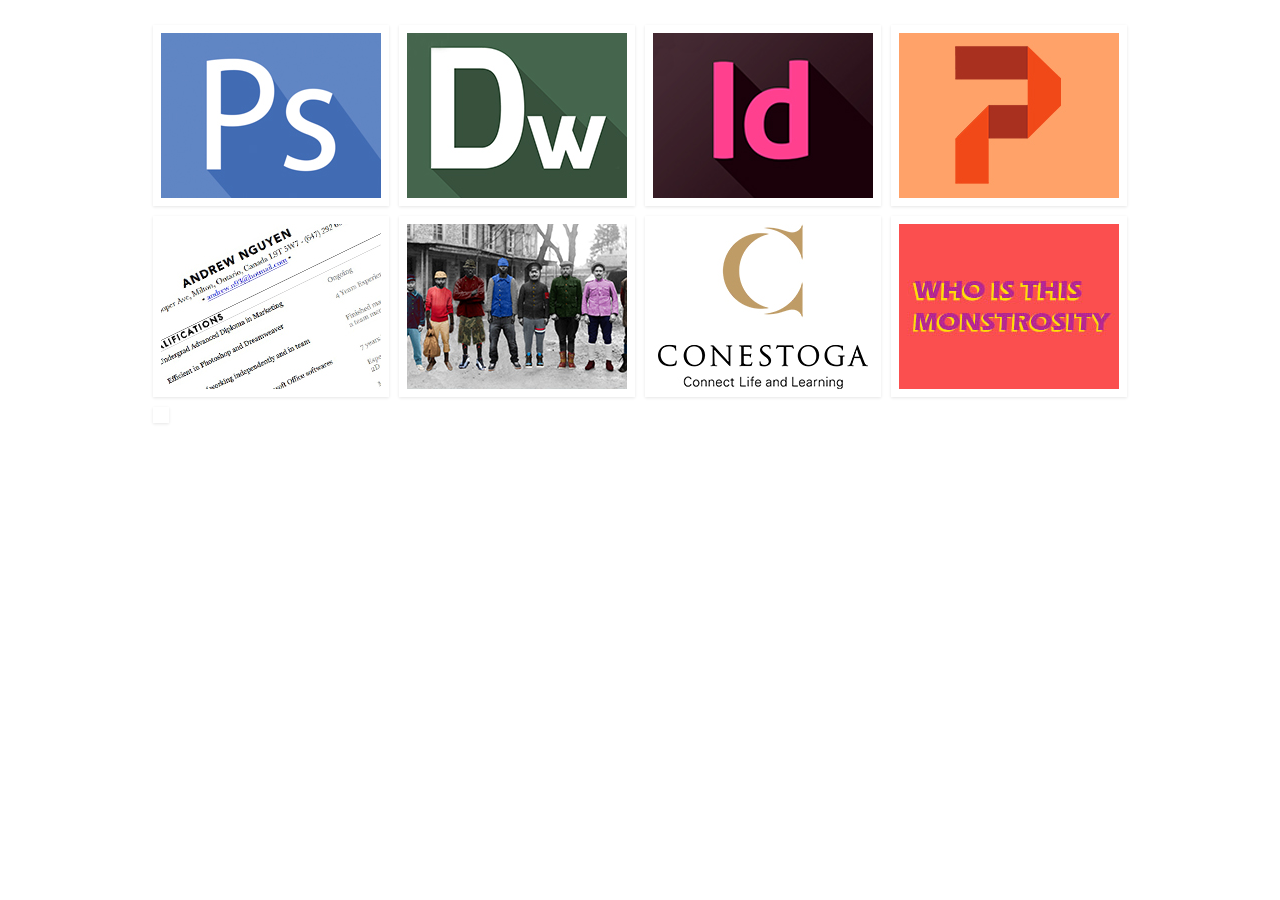
<file: idea/index.html>
<!DOCTYPE html>
<html lang="en">
    <head>
		<meta charset="UTF-8" />
        <meta http-equiv="X-UA-Compatible" content="IE=edge,chrome=1"> 
        <title>Hoverboard front page</title>
        <meta name="viewport" content="width=device-width, initial-scale=1.0"> 
        <meta name="description" content="Hoverboard for front page" />
        <meta name="keywords" content="skills, hover, portfolio" />
        <meta name="author" content="Codrops" />
        <link rel="shortcut icon" href="../favicon.ico"> 
		<link href='http://fonts.googleapis.com/css?family=Alegreya+SC:700,400italic' rel='stylesheet' type='text/css' />
        <link rel="stylesheet" type="text/css" href="css/demo.css" />
        <link rel="stylesheet" type="text/css" href="css/style.css" />
        <style type="text/css">
       
        </style>
        <script src="js/modernizr.custom.97074.js"></script>
        <noscript><link rel="stylesheet" type="text/css" href="css/noJS.css"/></noscript>
    </head>
    <body>
        <div class="container">
			<!-- Codrops top bar --><!--/ Codrops top bar -->
            <section>
				<ul id="da-thumbs" class="da-thumbs">
					<li>
						<a href="../photoshop.html" target="_parent">
							<img src="images/1.jpg" />
							<div><span>Photoshop</span></div>
						</a>
					</li>
					<li>
						<a href="../dreamweaver.html" target="_parent">
							<img src="images/2.jpg" />
							<div><span>Dreamweaver</span></div>
						</a>
					</li>
					<li>
						<a href="../indesign.html" target="_parent">
							<img src="images/3.jpg" />
							<div><span>InDesign</span></div>
						</a>
					</li>
					<li>
						<a href="../presentation.html" target="_parent">
							<img src="images/4.jpg" />
							<div><span>Powerpoint</span></div>
						</a>
					</li>
					<li>	
						<a href="../resume.html" target="_parent">
							<img src="images/5.jpg" />
							<div><span>Resume</span></div>
						</a>
					</li>
					<li>
						<a href="../presentation.html" target="_parent">
							<img src="images/6.jpg" />
							<div><span>Previous Projects</span></div>
						</a>
					</li>
					<li>
						<a href="../education.html" target="_parent">
							<img src="images/7.jpg" />
							<div><span>Education</span></div>
						</a>
					</li>
					<li>
						<a href="../about.html" target="_parent">
							<img src="images/8.jpg" />
							<div><span>Bio</span></div>
						</a>
					</li>
					<li>
						
					</li>
				</ul>
			</section>
        </div>
		<script type="text/javascript" src="http://ajax.googleapis.com/ajax/libs/jquery/1.8.3/jquery.min.js"></script>
		<script type="text/javascript" src="js/jquery.hoverdir.js"></script>	
		<script type="text/javascript">
			$(function() {
			
				$(' #da-thumbs > li ').each( function() { $(this).hoverdir(); } );

			});
		</script>
    </body>
</html>
</file>
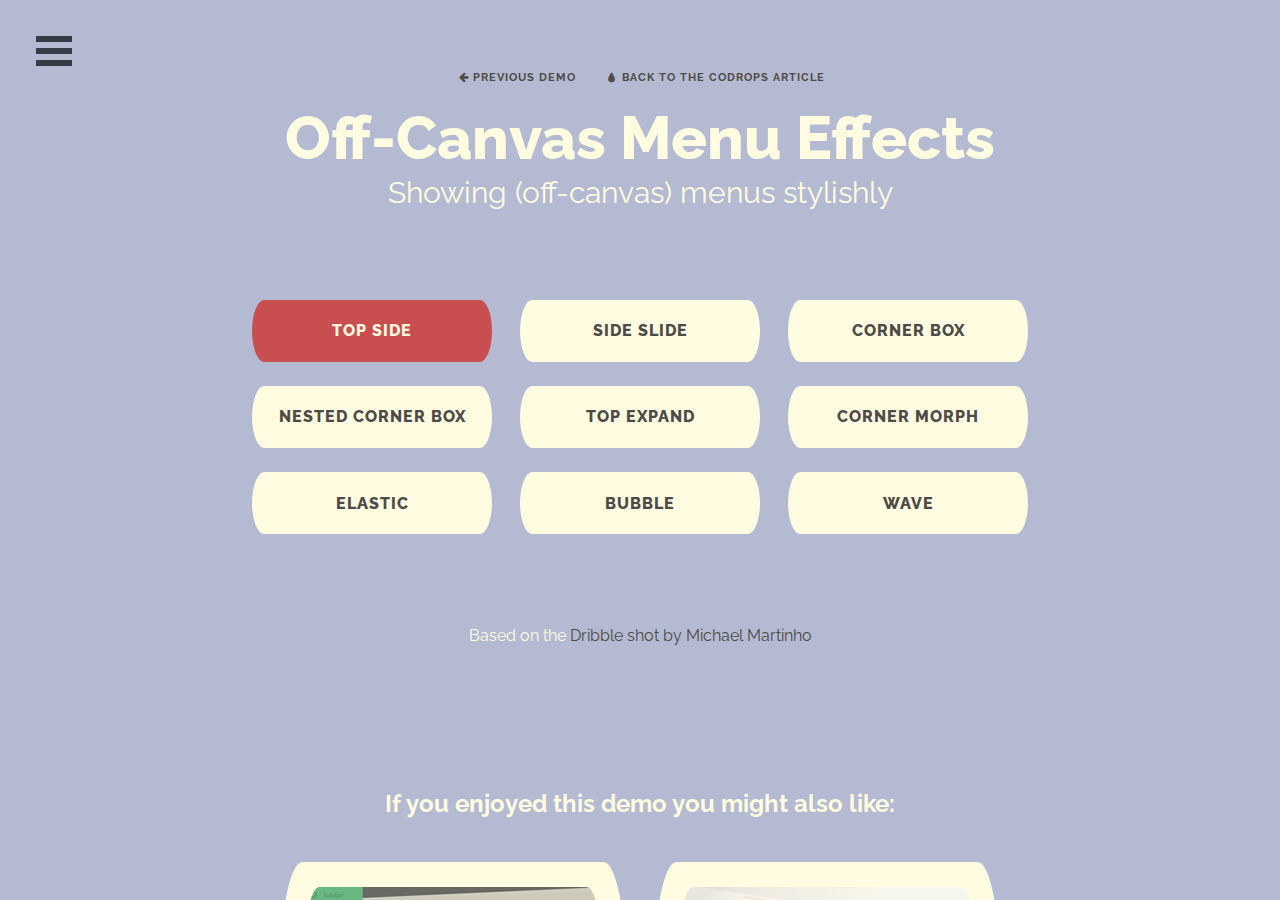
<file: idea3/OffCanvasMenuEffects/OffCanvasMenuEffects/index.html>
<!DOCTYPE html>
<html lang="en" class="no-js">
	<head>
		<meta charset="UTF-8" />
		<meta http-equiv="X-UA-Compatible" content="IE=edge"> 
		<meta name="viewport" content="width=device-width, initial-scale=1"> 
		<title>Off-Canvas Menu Effects - Top Side</title>
		<meta name="description" content="Modern effects and styles for off-canvas navigation with CSS transitions and SVG animations using Snap.svg" />
		<meta name="keywords" content="sidebar, off-canvas, menu, navigation, effect, inspiration, css transition, SVG, morphing, animation" />
		<meta name="author" content="Codrops" />
		<link rel="shortcut icon" href="../favicon.ico">
		<link rel="stylesheet" type="text/css" href="css/normalize.css" />
		<link rel="stylesheet" type="text/css" href="css/demo.css" />
		<link rel="stylesheet" type="text/css" href="fonts/font-awesome-4.2.0/css/font-awesome.min.css" />
		<link rel="stylesheet" type="text/css" href="css/menu_topside.css" />
		<!--[if IE]>
  		<script src="http://html5shiv.googlecode.com/svn/trunk/html5.js"></script>
		<![endif]-->
	</head>
	<body>
		<div class="container">
			<div class="menu-wrap">
				<nav class="menu-top">
					<div class="profile"><img src="img/user1.png" alt="Matthew Greenberg"/><span>Matthew Greenberg</span></div>
					<div class="icon-list">
						<a href="#"><i class="fa fa-fw fa-star-o"></i></a>
						<a href="#"><i class="fa fa-fw fa-bell-o"></i></a>
						<a href="#"><i class="fa fa-fw fa-envelope-o"></i></a>
						<a href="#"><i class="fa fa-fw fa-comment-o"></i></a>
					</div>
				</nav>
				<nav class="menu-side">
					<a href="#">Recent Stories</a>
					<a href="#">Reading List</a>
					<a href="#">My Stories</a>
					<a href="#">Categories</a>
				</nav>
			</div>
			<button class="menu-button" id="open-button">Open Menu</button>
			<div class="content-wrap">
				<div class="content">
					<header class="codrops-header">
						<div class="codrops-links">
							<a class="codrops-icon codrops-icon-prev" href="http://tympanus.net/Development/TabStylesInspiration/"><span>Previous Demo</span></a>
							<a class="codrops-icon codrops-icon-drop" href="http://tympanus.net/codrops/?p=20100"><span>Back to the Codrops Article</span></a>
						</div>
						<h1>Off-Canvas Menu Effects <span>Showing (off-canvas) menus stylishly</span></h1>
						<nav class="codrops-demos">
							<a class="current-demo" href="index.html">Top Side</a>
							<a href="sideslide.html">Side Slide</a>
							<a href="cornerbox.html">Corner Box</a>
							<a href="cornerbox_nested.html">Nested Corner Box</a>
							<a href="topexpand.html">Top Expand</a>
							<a href="cornermorph.html">Corner Morph</a>
							<a href="elastic.html">Elastic</a>
							<a href="bubble.html">Bubble</a>
							<a href="wave.html">Wave</a>
						</nav>
						<p>Based on the <a href="https://dribbble.com/shots/1663008-Old-Designspiration-Menu-Concept">Dribble shot by Michael Martinho</a></p>
					</header>
					<!-- Related demos -->
					<section class="related">
						<p>If you enjoyed this demo you might also like:</p>
						<a href="http://tympanus.net/Development/SidebarTransitions/">
							<img src="img/related/sidebartransitions.png" />
							<h3>Transitions for Off-Canvas Navigations</h3>
						</a>
						<a href="http://tympanus.net/Development/PerspectivePageViewNavigation/">
							<img src="img/related/PerspectiveNavigation.png" />
							<h3>Perspective Page View Navigation</h3>
						</a>
					</section>
				</div>
			</div><!-- /content-wrap -->
		</div><!-- /container -->
		<script src="js/classie.js"></script>
		<script src="js/main.js"></script>
	</body>
</html>
</file>
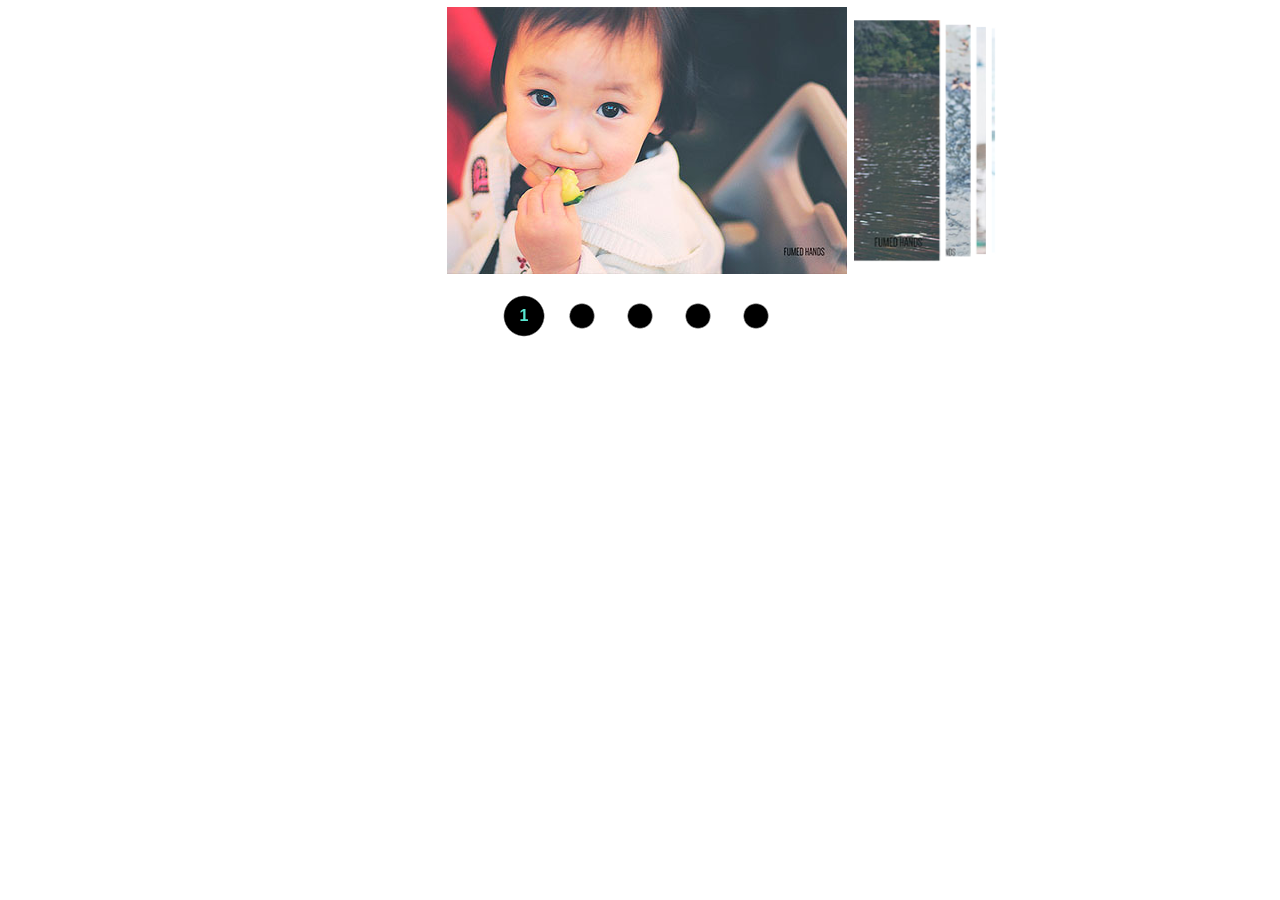
<file: CreativeGooeyEffects/pagination.html>
<!DOCTYPE html>
<html lang="en" class="no-js">
	<head>
		<meta charset="UTF-8" />
		<meta http-equiv="X-UA-Compatible" content="IE=edge">
		<meta name="viewport" content="width=device-width, initial-scale=1, user-scalable=no">
		<title>Creative Gooey Effects: Menu</title>
		<meta name="description" content="Practical examples of how to apply the Gooey effect by Lucas Bebber" />
		<meta name="keywords" content="gooey, effect, inspiration, web design, example, css, svg, filter" />
		<meta name="author" content="Lucas Bebber for Codrops" />
		<link rel="shortcut icon" href="../favicon.ico">
		<link rel="stylesheet" type="text/css" href="css/normalize.css" />
		<link rel="stylesheet" type="text/css" href="fonts/font-awesome-4.3.0/css/font-awesome.min.css" />
		<link rel="stylesheet" type="text/css" href="fonts/vicons/vicons-font.css" />
		<link rel="stylesheet" type="text/css" href="css/base.css" />
		<link rel="stylesheet" type="text/css" href="css/pagination.css" />
		<!--[if IE]>
  		<script src="http://html5shiv.googlecode.com/svn/trunk/html5.js"></script>
		<![endif]-->
	</head>
			<div class="content">
				<div class="pagination">
					<div class="pagination-content">
						<div class="pagination-item">
							<img src="img/1.jpg" alt="image01" />
						</div>
						<div class="pagination-item">
							<img src="img/2.jpg" alt="image02" />
						</div>
						<div class="pagination-item">
							<img src="img/3.jpg" alt="image03" />
						</div>
						<div class="pagination-item">
							<img src="img/4.jpg" alt="image04" />
						</div>
						<div class="pagination-item">
							<img src="img/5.jpg" alt="image05" />
						</div>
					</div>
					<div class="pagination-navigation">
						<div class="pagination-current"></div>
						<div class="pagination-dots">
							<button class="pagination-dot">
								<span class="pagination-number">1</span>
							</button>
							<button class="pagination-dot">
								<span class="pagination-number">2</span>
							</button>
							<button class="pagination-dot">
								<span class="pagination-number">3</span>
							</button>
							<button class="pagination-dot">
								<span class="pagination-number">4</span>
							</button>
							<button class="pagination-dot">
								<span class="pagination-number">5</span>
							</button>
						</div>
					</div>
				</div>
			</div>

			<svg xmlns="http://www.w3.org/2000/svg" version="1.1" width="800">
			  <defs>
			    <filter id="goo">
			      <feGaussianBlur in="SourceGraphic" stdDeviation="10" result="blur" />
			      <feColorMatrix in="blur" mode="matrix" values="1 0 0 0 0  0 1 0 0 0  0 0 1 0 0  0 0 0 19 -9" result="goo" />
			      <feComposite in="SourceGraphic" in2="goo" operator="atop"/>
			    </filter>
			  </defs>
			</svg>
		</div><!-- /container -->
		<script src="js/jquery.min.js"></script>
		<script src="js/TweenMax.min.js"></script>
		<script src="js/pagination.js"></script>
	</body>
</html>
</file>
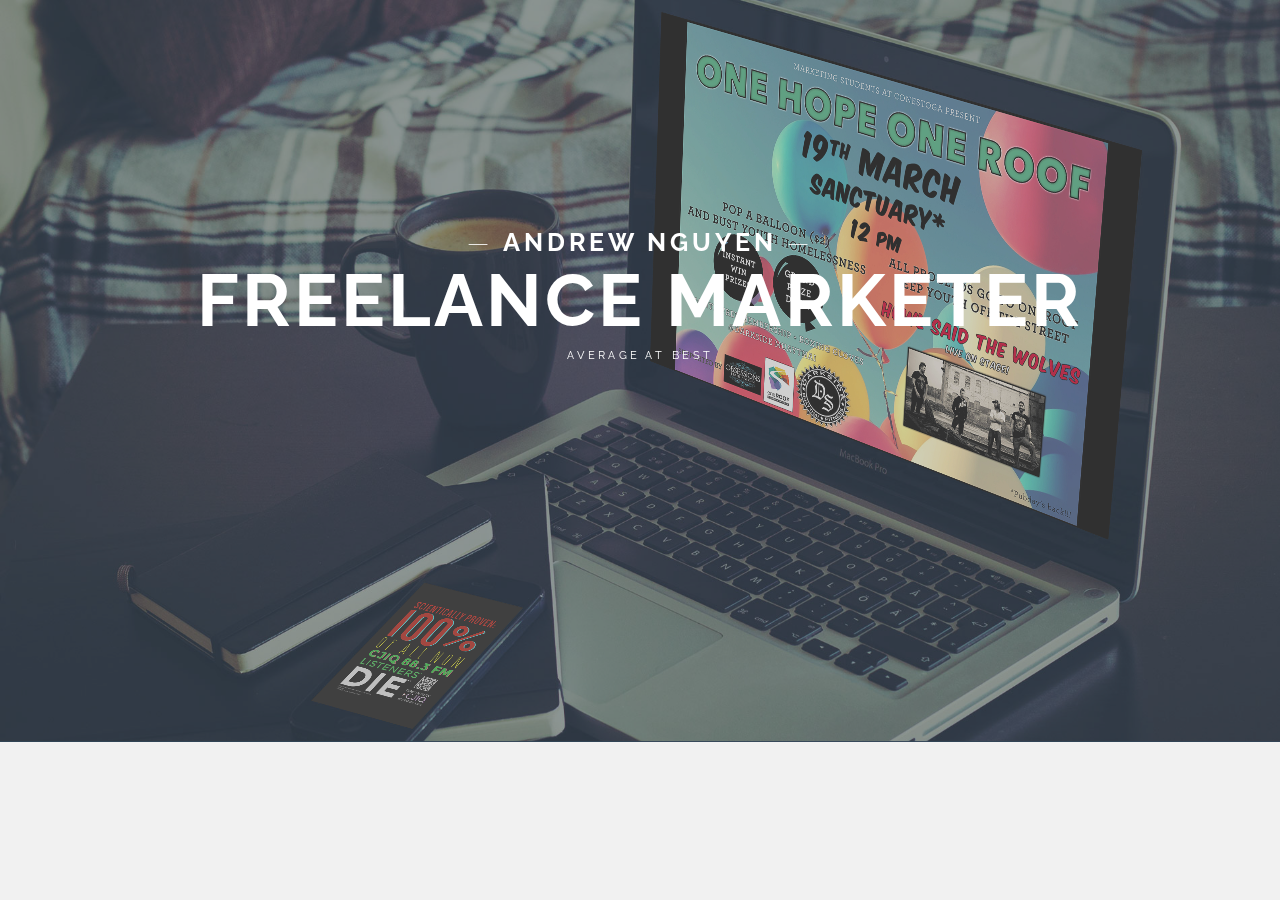
<file: MockupSlideshow/index4.html>
<!DOCTYPE html>
<html lang="en" class="no-js">
	<head>
		<meta charset="UTF-8" />
		<meta http-equiv="X-UA-Compatible" content="IE=edge">
		<meta name="viewport" content="width=device-width, initial-scale=1">
		<title>Perspective Mockup Slideshow | Demo 4</title>
		<meta name="description" content="A perspective slideshow based on Franklin Ta's CSS matrix3d transforms" />
		<meta name="keywords" content="perspective, mockup, slideshow, transform, 3d, matrix, css" />
		<meta name="author" content="Codrops" />
		<link rel="shortcut icon" href="../favicon.ico">
		<link rel="stylesheet" type="text/css" href="css/normalize.css" />
		<link rel="stylesheet" type="text/css" href="fonts/font-awesome-4.2.0/css/font-awesome.min.css" />
		<link rel="stylesheet" type="text/css" href="css/demo.css" />
		<link rel="stylesheet" type="text/css" href="css/animate.css" />
		<link rel="stylesheet" type="text/css" href="css/mockup4.css" />
		<script src="js/modernizr.custom.js"></script>
	</head>
	<body class="demo-4">
		<div class="container">
			<!-- Top Navigation -->
			<div id="wrap" class="wrap">
				<div class="mockup">
					<img class="mockup__img" src="img/mockup4.jpg" />
					<div class="mobile">
						<ul id="slideshow-1" class="slideshow">
							<li class="slideshow__item"><img src="img/small/1.png"/></li>
							<li class="slideshow__item"><img src="img/small/2.png"/></li>
							<li class="slideshow__item"><img src="img/small/3.png"/></li>
							<li class="slideshow__item"><img src="img/small/4.png"/></li>
						</ul>
					</div>
					<div class="screen">
						<ul id="slideshow-2" class="slideshow">
							<li class="slideshow__item current"><img src="img/large/1.png"/></li>
							<li class="slideshow__item"><img src="img/large/2.png"/></li>
							<li class="slideshow__item"><img src="img/large/3.png"/></li>
							<li class="slideshow__item"><img src="img/large/4.png"/></li>
						</ul>
					</div>
					<header class="codrops-header">
						<h1><span>Andrew Nguyen</span> Freelance Marketer <i>Average at best</i></h1>
					</header>
				</div>
			</div>
			<section class="related"></section>
		</div><!-- /container -->
		<script src="js/classie.js"></script>
		<script src="js/main.js"></script>
		<script>
			(function() {
				new Slideshow( document.getElementById( 'slideshow-1' ) );
				setTimeout( function() {
					new Slideshow( document.getElementById( 'slideshow-2' ) );
				}, 1750 );

				/* Mockup responsiveness */
				var body = docElem = window.document.documentElement,
					wrap = document.getElementById( 'wrap' ),
					mockup = wrap.querySelector( '.mockup' ),
					mockupWidth = mockup.offsetWidth;

				scaleMockup();

				function scaleMockup() {
					var wrapWidth = wrap.offsetWidth,
						val = wrapWidth / mockupWidth;

					mockup.style.transform = 'scale3d(' + val + ', ' + val + ', 1)';
				}
				
				window.addEventListener( 'resize', resizeHandler );

				function resizeHandler() {
					function delayed() {
						resize();
						resizeTimeout = null;
					}
					if ( typeof resizeTimeout != 'undefined' ) {
						clearTimeout( resizeTimeout );
					}
					resizeTimeout = setTimeout( delayed, 50 );
				}

				function resize() {
					scaleMockup();
				}
			})();
		</script>
	</body>
</html>
</file>
<file: idea/css/demo.css>
*,
*:after,
*:before {
	-webkit-box-sizing: border-box;
	-moz-box-sizing: border-box;
	box-sizing: border-box;
	padding: 0;
	margin: 0;
}

/* Clearfix hack by Nicolas Gallagher: http://nicolasgallagher.com/micro-clearfix-hack/ */
.clearfix:before,
.clearfix:after {
    content: " "; /* 1 */
    display: table; /* 2 */
}

.clearfix:after {
    clear: both;
}

.clearfix {
    *zoom: 1;
}

/* General Demo Style */
body{
	font-family: Cambria, Palatino, "Palatino Linotype", "Palatino LT STD", Georgia, serif;
	/* [disabled]background: #fff url(../images/bg.png) repeat top left; */
	font-weight: 400;
	font-size: 15px;
	color: #333;
}
a{
	color: #555;
	text-decoration: none;
}
.container{
	width: 100%;
	position: relative;
	min-height: 750px;
}
.clr{
	clear: both;
	padding: 0;
	height: 0;
	margin: 0;
}
.container > header{
	margin: 10px;
	padding: 20px 10px 10px 10px;
	position: relative;
	display: block;
	text-shadow: 1px 1px 1px rgba(0,0,0,0.2);
    text-align: center;
}
.container > header > span{
	font-family: 'Alegreya SC', Georgia, serif;
	font-size: 20px;
	line-height: 20px;
	display: block;
	font-weight: 400;
	font-style: italic;
	color: #719dab;
	text-shadow: 1px 1px 1px rgba(0,0,0,0.1);
}
.container > header h1{
	font-size: 40px;
	line-height: 40px;
	margin: 0;
	position: relative;
	font-weight: 300;
	color: #498ea5;
	padding: 5px 0px;
	text-shadow: 1px 1px 1px rgba(255,255,255,0.7);
}
.container > header h1 span{
	font-weight: 700;
}
.container > header h2{
	font-size: 14px;
	font-weight: 300;
	letter-spacing: 2px;
	text-transform: uppercase;
	margin: 0;
	padding: 15px 0 5px 0;
	color: #6190ca;
	text-shadow: 1px 1px 1px rgba(255,255,255,0.7);
}
.container > header p{
	font-style: italic;
	color: #aaa;
	text-shadow: 1px 1px 1px rgba(255,255,255,0.7);
}
/* Header Style */
.codrops-top{
	line-height: 24px;
	font-size: 11px;
	background: #fff;
	background: rgba(255, 255, 255, 0.6);
	text-transform: uppercase;
	z-index: 9999;
	position: relative;
	font-family: Cambria, Georgia, serif;
	box-shadow: 1px 0px 2px rgba(0,0,0,0.2);
}
.codrops-top a{
	padding: 0px 10px;
	letter-spacing: 1px;
	color: #333;
	display: inline-block;
}
.codrops-top a:hover{
	background: rgba(255,255,255,0.9);
}
.codrops-top span.right{
	float: right;
}
.codrops-top span.right a{
	float: left;
	display: block;
}
/* Demo Buttons Style */
.codrops-demos{
    text-align:center;
	display: block;
	line-height: 30px;
	padding: 5px 0px;
}
.codrops-demos a{
    display: inline-block;
	margin: 0px 4px;
	padding: 0px 6px;
	color: #aaa;
	line-height: 20px;	
	font-size: 13px;
	text-shadow: 1px 1px 1px #fff;
	border: 1px solid #ddd;
	background: #ffffff; /* Old browsers */
	background: -moz-linear-gradient(top, #ffffff 0%, #f6f6f6 47%, #ededed 100%); /* FF3.6+ */
	background: -webkit-gradient(linear, left top, left bottom, color-stop(0%,#ffffff), color-stop(47%,#f6f6f6), color-stop(100%,#ededed)); /* Chrome,Safari4+ */
	background: -webkit-linear-gradient(top, #ffffff 0%,#f6f6f6 47%,#ededed 100%); /* Chrome10+,Safari5.1+ */
	background: -o-linear-gradient(top, #ffffff 0%,#f6f6f6 47%,#ededed 100%); /* Opera 11.10+ */
	background: -ms-linear-gradient(top, #ffffff 0%,#f6f6f6 47%,#ededed 100%); /* IE10+ */
	background: linear-gradient(top, #ffffff 0%,#f6f6f6 47%,#ededed 100%); /* W3C */
	filter: progid:DXImageTransform.Microsoft.gradient( startColorstr='#ffffff', endColorstr='#ededed',GradientType=0 ); /* IE6-9 */
	box-shadow: 0px 1px 1px rgba(255, 255, 255, 0.5);
}
.codrops-demos a:hover{
	color: #333;
	box-shadow: 0px 1px 1px rgba(255, 255, 255, 0.5);
}
.codrops-demos a:active{
	background: #fff;
}
.codrops-demos a.current-demo,
.codrops-demos a.current-demo:hover{
	background: #f6f6f6;
}
</file>
<file: idea/css/style.css>
}
 body {
	font-family: 'Raleway', Arial, sans-serif;
}
.da-thumbs {
	list-style: none;
	width: 984px;
	height: 600px;
	position: relative;
	margin: 20px auto;
	padding: 0;
}
.da-thumbs li {
	float: left;
	margin: 5px;
	background: #fff;
	padding: 8px;
	position: relative;
	box-shadow: 0 1px 3px rgba(0,0,0,0.1);
}
.da-thumbs li a,
.da-thumbs li a img {
	display: block;
	position: relative;
}
.da-thumbs li a {
	overflow: hidden;
}
.da-thumbs li a div {
	position: absolute;
	background: #333;
	background: rgba(75,75,75,0.7);
	width: 100%;
	height: 100%;
}
.da-thumbs li a div span {
	display: block;
	padding: 10px 0;
	margin: 40px 20px 20px 20px;
	text-transform: uppercase;
	font-weight: normal;
	color: rgba(255,255,255,0.9);
	text-shadow: 1px 1px 1px rgba(0,0,0,0.2);
	border-bottom: 1px solid rgba(255,255,255,0.5);
	box-shadow: 0 1px 0 rgba(0,0,0,0.1), 0 -10px 0 rgba(255,255,255,0.3);
}
</file>
<file: idea/css/noJS.css>
.da-thumbs li a div {
	top: 0px;
	left: -100%;
	-webkit-transition: all 0.4s ease;
	-moz-transition: all 0.4s ease-in-out;
	-o-transition: all 0.4s ease-in-out;
	-ms-transition: all 0.4s ease-in-out;
	transition: all 0.4s ease-in-out;
}
.da-thumbs li a:hover div{
	left: 0px;
}
</file>
<file: idea3/OffCanvasMenuEffects/OffCanvasMenuEffects/css/demo.css>
@import url(http://fonts.googleapis.com/css?family=Raleway:200,400,700,800);
@font-face {
	font-weight: normal;
	font-style: normal;
	font-family: 'codropsicons';
	src:url('../fonts/codropsicons/codropsicons.eot');
	src:url('../fonts/codropsicons/codropsicons.eot?#iefix') format('embedded-opentype'),
		url('../fonts/codropsicons/codropsicons.woff') format('woff'),
		url('../fonts/codropsicons/codropsicons.ttf') format('truetype'),
		url('../fonts/codropsicons/codropsicons.svg#codropsicons') format('svg');
}

*, *:after, *:before { -webkit-box-sizing: border-box; box-sizing: border-box; }
.clearfix:before, .clearfix:after { content: ''; display: table; }
.clearfix:after { clear: both; }

body {
	background: #b4bad2;
	color: #fffce1;
	font-weight: 400;
	font-size: 1em;
	font-family: 'Raleway', Arial, sans-serif;
}

a {
	color: #4e4a46;
	text-decoration: none;
	outline: none;
}

a:hover, a:focus {
	color: #c94e50;
	outline: none;
}

button:focus {
	outline: none;
}

section {
	padding: 1em;
	text-align: center;
}

/* Header */
.codrops-header {
	margin: 0 auto;
	padding: 3em 2em;
	text-align: center;
}

.codrops-header h1 {
	margin: 0 auto;
	font-weight: 800;
	font-size: 3.75em;
	line-height: 1;
}

.codrops-header h1 span {
	display: block;
	font-size: 50%;
	font-weight: 400;
	padding-top: 0.325em;
}

.codrops-links {
	text-transform: uppercase;
	font-weight: 700;
	font-size: 0.69em;
	line-height: 2.2;
	padding: 1.61em 5em;
}

.codrops-links a {
	display: inline-block;
	padding: 0 1em;
	text-decoration: none;
	letter-spacing: 1px;
}

.codrops-icon:before {
	margin: 0 4px;
	text-transform: none;
	font-weight: normal;
	font-style: normal;
	font-variant: normal;
	font-family: 'codropsicons';
	line-height: 1;
	speak: none;
	-webkit-font-smoothing: antialiased;
}

.codrops-icon-drop:before {
	content: "\e001";
}

.codrops-icon-prev:before {
	content: "\e004";
}

/* Demo Buttons Style */
.codrops-demos {
	font-size: 1em;
	max-width: 1200px;
	margin: 3em auto 5em;
	padding: 2em 10em 0;
}

.codrops-demos > a {
	display: inline-block;
	margin: 0.75em;
	padding: 1.35em 1.1em;
	width: 15em;
	background: #fffce1;
	outline: none;
	text-decoration: none;
	text-transform: uppercase;
	letter-spacing: 1px;
	font-weight: 800;
	border-radius: 20px/50px;
}

.codrops-demos > a.current-demo {
	background: #c94e50;
	color: #fffce1;
}

/* Related demos */
.related {
	margin-top: 5em;
	padding: 0 3em 5em;
}

.related p {
	font-size: 1.5em;
	font-weight: 700;
}

.related > a {
	display: inline-block;
	text-align: center;
	margin: 20px 10px;
	padding: 25px;
	border-radius: 35px/200px;
	background: #fffce1;
	max-width: 100%;
}

.related a img {
	max-width: 100%;
	opacity: 0.8;
	border-radius: 20px/100px;
}

.related a:hover img,
.related a:active img {
	opacity: 1;
}

.related a h3 {
	margin: 0;
	padding: 0.5em 0.75em 0.3em;
	max-width: 300px;
	text-align: left;
}

body #cdawrap {
	top: auto;
	bottom: 35px;
	right: 35px;
	background: #b4bad2;
	border: 1px solid rgba(131,135,151,0.6);
}

.demo-wave body #cdawrap {
	top: 35px;
	right: 35px;
	bottom: auto;
}

@media screen and (max-width: 40em) {
	body {
		font-size: 80%;
	}
	.codrops-header h1 {
		font-size: 2.5em;
	}
	.codrops-demos {
		max-width: 900px;
		padding: 2em 2em 0;
	}
	.related > a {
		margin: 20px 0;
	}
}

@media screen and (max-width: 25em) {

	.codrops-icon {
		font-size: 250%;
	}

	.codrops-icon span {
		display: none;
	}

}
</file>
<file: idea3/OffCanvasMenuEffects/OffCanvasMenuEffects/css/menu_topside.css>
html, 
body, 
.container, 
.content-wrap {
	overflow: hidden;
	width: 100%;
	height: 100%;
}

.container {
	background: #373a47;
}

.menu-wrap a {
	color: #b8b7ad;
}

.menu-wrap a:hover,
.menu-wrap a:focus {
	color: #c94e50;
}

.content-wrap {
	overflow-y: scroll;
	-webkit-overflow-scrolling: touch;
	-webkit-transition: -webkit-transform 0.3s;
	transition: transform 0.3s;
}

.content {
	position: relative;
	background: #b4bad2;
}

/* Overlay */
.content::before {
	position: absolute;
	top: 0;
	left: 0;
	z-index: 10;
	width: 100%;
	height: 100%;
	background: rgba(0,0,0,0.3);
	content: '';
	opacity: 0;
	-webkit-transform: translate3d(100%,0,0);
	transform: translate3d(100%,0,0);
	-webkit-transition: opacity 0.3s, -webkit-transform 0s 0.3s;
	transition: opacity 0.3s, transform 0s 0.3s;
}

/* Menu Button */
.menu-button {
	position: fixed;
	z-index: 1000;
	margin: 1em;
	padding: 0;
	width: 2.5em;
	height: 2.25em;
	border: none;
	text-indent: 2.5em;
	font-size: 1.5em;
	color: transparent;
	background: transparent;
	-webkit-transition: -webkit-transform 0.3s;
	transition: transform 0.3s;
}

.menu-button::before {
	position: absolute;
	top: 0.5em;
	right: 0.5em;
	bottom: 0.5em;
	left: 0.5em;
	background: linear-gradient(#373a47 20%, transparent 20%, transparent 40%, #373a47 40%, #373a47 60%, transparent 60%, transparent 80%, #373a47 80%);
	content: '';
}

.menu-button:hover {
	opacity: 0.6;
}
/* Menu */
.menu-wrap {
	position: absolute;
	font-weight: 700;
	opacity: 0;
	-webkit-transition: opacity 1s;
	transition: opacity 1s;
}

.menu-top {
	line-height: 58px;
}

.menu-top .profile {
	display: inline-block;
	padding: 8px 10px;
	line-height: 42px;
}

.menu-top .profile,
.menu-side {
	width: 300px;
}

.menu-top .profile img {
	float: left;
	margin-right: 1em;
}

.icon-list {
	display: inline-block;
	font-size: 1.25em;
}

.icon-list a {
	margin: 0 1em 0 0;
	padding: 0;
}

@media screen and (max-width: 32em) {
	.icon-list {
		padding-left: 1em;
	}
}

.menu-side a {
	display: block;
	padding: 1.2em;
	border-bottom: 1px solid rgba(0,0,0,0.1);
}

.menu-side a:first-child {
	border-top: 1px solid rgba(0,0,0,0.1);
}

/* Shown menu */
.show-menu .menu-wrap {
	opacity: 1;
}

.show-menu .content-wrap,
.show-menu .menu-button {
	-webkit-transform: translate3d(300px,60px,0);
	transform: translate3d(300px,60px,0);
}

.show-menu .content::before {
	opacity: 1;
	-webkit-transition: opacity 0.3s;
	transition: opacity 0.3s;
	-webkit-transform: translate3d(0,0,0);
	transform: translate3d(0,0,0);
}
</file>
<file: CreativeGooeyEffects/fonts/vicons/vicons-font.css>
@font-face {
	font-family: 'vicons';
	src:url('vicons.eot?1u5j7r');
	src:url('vicons.eot?#iefix1u5j7r') format('embedded-opentype'),
url('vicons.woff?1u5j7r') format('woff'),
url('vicons.ttf?1u5j7r') format('truetype'),
url('vicons.svg?1u5j7r#vicons') format('svg');
	font-weight: normal;
	font-style: normal;
}

.icon {
	display: inline-block;
	position: relative;
	font-family: 'vicons';
	font-size: inherit;
	font-style: normal;
	line-height: inherit;
	vertical-align: middle;
	text-rendering: auto;
	font-weight: normal;
	-webkit-font-smoothing: antialiased;
	-moz-osx-font-smoothing: grayscale;
	transform: translate(0, 0);
}

.icon::before {
	display: inline-block;
	width: 100%;
}

.icon-box:before {
	content: "\e600";
}

.icon-write:before {
	content: "\e601";
}

.icon-clock:before {
	content: "\e602";
}

.icon-reply:before {
	content: "\e603";
}

.icon-reply-all:before {
	content: "\e604";
}

.icon-forward:before,
.icon-backward:before {
	content: "\e605";
}

.icon-backward:before {
	-webkit-transform: rotate(180deg);
	transform: rotate(180deg);
}

.icon-flag:before {
	content: "\e606";
}

.icon-search:before {
	content: "\e607";
}

.icon-trash:before {
	content: "\e608";
}

.icon-envelope:before {
	content: "\e609";
}

.icon-bubble:before {
	content: "\e60a";
}

.icon-bubbles:before {
	content: "\e60b";
}

.icon-user:before {
	content: "\e60c";
}

.icon-users:before {
	content: "\e60d";
}

.icon-cloud:before {
	content: "\e60e";
}

.icon-download:before {
	content: "\e60f";
}

.icon-upload:before {
	content: "\e610";
}

.icon-rain:before {
	content: "\e611";
}

.icon-sun:before {
	content: "\e612";
}

.icon-moon:before {
	content: "\e613";
}

.icon-bell:before {
	content: "\e614";
}

.icon-folder:before {
	content: "\e615";
}

.icon-pin:before {
	content: "\e616";
}

.icon-sound:before {
	content: "\e617";
}

.icon-microphone:before {
	content: "\e618";
}

.icon-camera:before {
	content: "\e619";
}

.icon-image:before {
	content: "\e61a";
}

.icon-cog:before {
	content: "\e61b";
}

.icon-calendar:before {
	content: "\e61c";
}

.icon-book:before {
	content: "\e61d";
}

.icon-map-marker:before {
	content: "\e61e";
}

.icon-store:before {
	content: "\e61f";
}

.icon-support:before {
	content: "\e620";
}

.icon-tag:before {
	content: "\e621";
}

.icon-heart:before {
	content: "\e622";
}

.icon-video-camera:before {
	content: "\e623";
}

.icon-trophy:before {
	content: "\e624";
}

.icon-cart:before {
	content: "\e625";
}

.icon-eye:before {
	content: "\e626";
}

.icon-cancel:before {
	content: "\e627";
}

.icon-chart:before {
	content: "\e628";
}

.icon-target:before {
	content: "\e629";
}

.icon-printer:before {
	content: "\e62a";
}

.icon-location:before {
	content: "\e62b";
}

.icon-bookmark:before {
	content: "\e62c";
}

.icon-monitor:before {
	content: "\e62d";
}

.icon-cross:before {
	content: "\e62e";
}

.icon-plus:before {
	content: "\e62f";
}

.icon-left:before,
.icon-right:before {
	content: "\e630";
}

.icon-previous:before,
.icon-right:before,
.icon-down:before {
	-webkit-transform: rotate(180deg);
	transform: rotate(180deg);
}

.icon-up:before,
.icon-down:before {
	content: "\e631";
}

.icon-browser:before {
	content: "\e632";
}

.icon-windows:before {
	content: "\e633";
}

.icon-switch:before {
	content: "\e634";
}

.icon-dashboard:before {
	content: "\e635";
}

.icon-play:before {
	content: "\e636";
}

.icon-fast-forward:before {
	content: "\e637";
}

.icon-previous:before,
.icon-next:before {
	content: "\e638";
}

.icon-refresh:before {
	content: "\e639";
}

.icon-film:before {
	content: "\e63a";
}

.icon-home:before {
	content: "\e63b";
}
</file>
<file: CreativeGooeyEffects/css/base.css>
@import url(http://fonts.googleapis.com/css?family=Raleway:100,400,600,800);
@font-face {
	font-weight: normal;
	font-style: normal;
	font-family: 'codropsicons';
	src: url("../fonts/codropsicons/codropsicons.eot");
	src: url("../fonts/codropsicons/codropsicons.eot?#iefix") format("embedded-opentype"), url("../fonts/codropsicons/codropsicons.woff") format("woff"), url("../fonts/codropsicons/codropsicons.ttf") format("truetype"), url("../fonts/codropsicons/codropsicons.svg#codropsicons") format("svg");
}

*,
*:after,
*:before {
	-webkit-box-sizing: border-box;
	box-sizing: border-box;
}

.cf:before,
.cf:after {
	content: '';
	display: table;
}

.cf:after {
	clear: both;
}

body {
	background: #ffffff;
	color: #a8a8a8;
	font-weight: 400;
	font-size: 1em;
	font-family: 'Raleway', 'Avenir Next', 'Helvetica Neue', Helvetica, Arial, sans-serif;
}

a {
	color: #fff;
	text-decoration: none;
	outline: none;
}

a:hover,
a:focus,
.codrops-demos a.current-demo {
	color: #eab1c6;
	outline: none;
}

button:focus {
	outline: none;
}

.container {
	margin: 0 auto;
	text-align: center;
	overflow: hidden;
}

.content {
	text-align: left;
}

.info {
	text-align: center;
	padding-top: 2.5em;
	font-size: 0.85em;
	font-weight: 600;
}

/* Header */
.codrops-header {
	padding: 2em 0 4em;
	letter-spacing: -1px;
}

.codrops-header h1 {
	font-weight: 100;
	font-size: 2.9em;
	line-height: 1;
	margin: 0;
	color: #6fafdd;
}

.codrops-header h1 span {
	display: block;
	font-size: 40%;
	letter-spacing: 0;
	padding: 10px 0 30px;
	color: #a8a8a8;
}

.codrops-links {
	position: relative;
	display: inline-block;
	white-space: nowrap;
	text-align: center;
	font-size: 0.9em;
	margin-bottom: 15px;
	min-height: 32px;
}

.codrops-links::after {
	position: absolute;
	top: 0;
	left: 50%;
	width: 1px;
	height: 100%;
	background: rgba(0,0,0,0.2);
	content: '';
	-webkit-transform: rotate3d(0, 0, 1, 22.5deg);
	transform: rotate3d(0, 0, 1, 22.5deg);
}

.codrops-icon {
	display: inline-block;
	margin: 0.5em;
	padding: 0em 0;
	width: 1.5em;
	text-decoration: none;
}

.codrops-icon:before {
	margin: 0 5px;
	text-transform: none;
	font-weight: normal;
	font-style: normal;
	font-variant: normal;
	font-family: 'codropsicons';
	line-height: 1;
	speak: none;
	-webkit-font-smoothing: antialiased;
}

.codrops-icon span {
	display: none;
}

.codrops-icon--drop:before {
	content: "\e001";
}

.codrops-icon--prev:before {
	content: "\e004";
}

/* Demo links */
.codrops-demos a {
	display: inline-block;
	text-transform: uppercase;
	letter-spacing: 1px;
	font-size: 0.65em;
	background: #36383a;
	padding: 0.75em 1.5em;
	margin: 0.25em;
	border-radius: 2px;
}

/* Related demos */
.content--related {
	text-align: center;
	font-weight: 400;
}

.media-item {
	display: inline-block;
	padding: 1em;
	margin: 1em 0 0 0;
	vertical-align: top;
	-webkit-transition: color 0.3s;
	transition: color 0.3s;
}

.media-item__img {
	opacity: 0.3;
	max-width: 100%;
	-webkit-transition: opacity 0.3s;
	transition: opacity 0.3s;
}

.media-item:hover .media-item__img,
.media-item:focus .media-item__img {
	opacity: 1;
}

.media-item__title {
	font-size: 0.85em;
	margin: 0;
	padding: 0.5em;
	font-weight: 400;
}

/* Demo color */
.demo-2 { background: #4D4D52; }
.demo-2 a:hover, 
.demo-2 a:focus,
.demo-2 .codrops-demos a.current-demo { color: #f59393; }

.demo-2 .codrops-demos a {
	background: #7e7878;
}

.demo-2 .codrops-header h1 { color: #f59393; }

.demo-3 { background: #eeeeef; }
.demo-3 a { color: #322930; }
.demo-3 .codrops-demos a { background: #fff; }

.demo-3 a:hover, 
.demo-3 a:focus,
.demo-3 .codrops-demos a.current-demo {
	color: #c59e6f;
}

.demo-3 .codrops-header h1 { color: #c59e6f; }

.demo-4 { background: #4a4646; }
.demo-4 .codrops-demos a { background: #36383a; }

.demo-4 a:hover, 
.demo-4 a:focus,
.demo-4 .codrops-demos a.current-demo {
	color: #C87070;
}

.demo-4 .codrops-header h1 { color: #C87070; }

.demo-5 { background: #f9f9f9; }
.demo-5 a { color: #f78e42; }
.demo-5 .codrops-demos a { background: #d8d8d8; color: #fff;}

.demo-5 a:hover, 
.demo-5 a:focus,
.demo-5 .codrops-demos a.current-demo {
	color: #398B44;
}

.demo-5 .codrops-header h1 { color: #62ed74; }

.demo-6 { background: #3D4444; }
.demo-6 a { color: #DA7071; }
.demo-6 .codrops-demos a { background: #353838; color: #fff;}

.demo-6 a:hover, 
.demo-6 a:focus,
.demo-6 .codrops-demos a.current-demo {
	color: #a8a8a8;
}

.demo-6 .codrops-header h1 { color: #fff; }

.demo-7 { background: #2d2d2d; }
.demo-7 .codrops-demos a { background: #3A3A3A; color: #E2E2E2;}

.demo-7 a:hover, 
.demo-7 a:focus,
.demo-7 .codrops-demos a.current-demo {
	color: #FBA407;
}

.demo-7 .codrops-header h1 { color: #808080; }

@media screen and (max-width:50em) {
	.codrops-header {
		padding: 3em 10% 4em;
	}
}

@media screen and (max-width:40em) {
	.codrops-header h1 {
		font-size: 2.8em;
	}
}
</file>
<file: CreativeGooeyEffects/css/pagination.css>
.pagination {
	position: relative;
	width: 100%;
	max-width: 800px;
	margin: 0 auto;
}

.pagination-navigation {
	position: relative;
	text-align: center;
	font-size: 0;
	-webkit-filter: url("#goo");
	filter: url("../pagination.html#goo");
	-webkit-transform: translateZ(0);
	transform: translateZ(0);
}

.pagination-dot,
.pagination-current {
	position: relative;
	display: inline-block;
	width: 32px;
	height: 32px;
	padding: 0;
	line-height: 32px;
	background: #000000;
	border-radius: 50%;
	margin: 0 13px;
	border: none;
	outline: none;
	font-size: 16px;
	font-weight: bold;
	color: #58E7D1;
	font-family: 'Avenir Next', 'Helvetica Neue', Helvetica, Arial, sans-serif;
}

.pagination-number {
	display: block;
	width: 100%;
	height: 100%;
	border-radius: 50%;
	-webkit-transform: scale(0.01, 0.01);
	transform: scale(0.01, 0.01);
}

.pagination-current {
	position: absolute;
	left: 0;
	top: 0;
}

.pagination-content {
	height: 300px;
}

.pagination-item {
	position: absolute;
	left: 50%;
	margin-left: -200px;
	font-size: 0;
	border-radius: 5px;
	border: 7px solid #fff;
}

.pagination-item img {
	position: relative;
	opacity: 1;
}
</file>
<file: MockupSlideshow/css/demo.css>
@import url(http://fonts.googleapis.com/css?family=Raleway:400,500,700);

@font-face {
	font-weight: normal;
	font-style: normal;
	font-family: 'codropsicons';
	src:url('../fonts/codropsicons/codropsicons.eot');
	src:url('../fonts/codropsicons/codropsicons.eot?#iefix') format('embedded-opentype'),
		url('../fonts/codropsicons/codropsicons.woff') format('woff'),
		url('../fonts/codropsicons/codropsicons.ttf') format('truetype'),
		url('../fonts/codropsicons/codropsicons.svg#codropsicons') format('svg');
}

*, *:after, *:before { -webkit-box-sizing: border-box; box-sizing: border-box; }
.clearfix:before, .clearfix:after { content: ''; display: table; }
.clearfix:after { clear: both; }

body {
	background: #f1f1f1;
	color: #333;
	font-size: 1em;
	font-weight: 400;
	font-family: 'Raleway', 'Helvetica Neue', Helvetica, Arial, sans-serif;
}

a {
	color: #293d55;
	text-decoration: none;
	outline: none;
}

a:hover, a:focus {
	color: #333;
}

.content {
	padding: 0 1em;
	margin: 0 auto;
	text-align: center;
	position: relative;
}

/* Header */
.codrops-header {
	width: 100%;
	height: 100%;
	position: absolute;
	top: 0;
	text-align: center;
	z-index: 1000;
	font-size: 1.5em;
}

.codrops-header h1 {
	position: absolute;
	font-weight: 700;
	font-size: 4.5em;
	line-height: 1.2;
	color: #fff;
	z-index: 1000;
	padding: 0;
	margin: 0;
	left: 0;
	text-transform: uppercase;
	letter-spacing: 5px;
	width: 100%;
	top: 40%;
	-webkit-transform: translate3d(0,-50%,0);
	transform: translate3d(0,-50%,0);
}

.codrops-header h1 span {
	display: block;
	font-size: 35%;
}

.codrops-header h1 a {
	color: #eff62b;
}

.codrops-header h1 a:hover,
.codrops-header h1 a:focus {
	color: #fff;
}

.codrops-header h1 span::before,
.codrops-header h1 span::after {
	content: ' ― ';
	font-weight: 200;
}

.codrops-header h1 i {
	display: block;
	font-size: 15%;
	max-width: 40%;
	margin: 0 auto;
	line-height: 2;
	font-style: normal;
	font-weight: 400;
}

/* To Navigation Style */
.codrops-top {
	width: 100%;
	font-weight: 500;
	font-size: 0.69em;
	line-height: 2.2;
	padding: 1em 0;
	position: absolute;
	z-index: 100;
	text-transform: uppercase;
	letter-spacing: 1px;
}

.codrops-top a {
	color: #fff;
	display: inline-block;
	padding: 1em 2em;
	text-decoration: none;
	letter-spacing: 2px;
}

.codrops-top span.right {
	float: right;
}

.codrops-top span.right a {
	display: block;
	float: left;
}

.codrops-icon:before {
	margin: 0 4px;
	text-transform: none;
	font-weight: normal;
	font-style: normal;
	font-variant: normal;
	font-family: 'codropsicons';
	line-height: 1;
	speak: none;
	-webkit-font-smoothing: antialiased;
}

.codrops-icon-drop:before {
	content: "\e001";
}

.codrops-icon-prev:before {
	content: "\e004";
}

/* Codrops demo links */
.codrops-demos {
	padding: 3em 0;
}

.codrops-demos a {
	font-weight: 700;
	font-size: 0.85em;
	text-transform: uppercase;
	letter-spacing: 1px;
	padding: 0.5em 0;
	margin: 0 1.5em;
	display: inline-block;
	border-bottom: 2px solid transparent;
}

.codrops-demos a.current-demo {
	color: #333;
	border-color: #333;
}

ul.ref {
	padding: 0;
	margin: 0;
	list-style: none;
}

ul.ref li {
	padding: 1em 0;
}

/* Related demos */
.related {
	text-align: center;
	font-weight: 500;
	padding: 5em 0 4em;
}

.related > a {
	width: calc(100% - 20px);
	max-width: 340px;
	border: 1px solid black;
	border-color: initial;
	display: inline-block;
	text-align: center;
	margin: 20px 10px;
	padding: 25px;
}

.related a img {
	max-width: 100%;
	opacity: 0.8;
}

.related a:hover img,
.related a:active img {
	opacity: 1;
}

.related a h3 {
	margin: 0;
	font-weight: 400;
	font-size: 0.925em;
	padding: 1em 0 0.3em;
	max-width: 300px;
	text-align: left;
}

@media screen and (max-width: 60em) {
	.codrops-header h1 {
		font-size: 7em;
	}
}

@media screen and (max-width: 30em) {
	.wrap {
		height: 100vh !important;
		background: #3d4955;
	}
	.codrops-header {
		top: 100%;
	}
	.codrops-header h1 {
		padding-top: 5em;
	}
	.codrops-header h1 i {
		font-size: 42%;
		max-width: 90%;
	}
	.codrops-icon {
		font-size: 1.5em;
	}
	.codrops-icon span {
		display: none;
	}
}
</file>
<file: MockupSlideshow/css/mockup4.css>
.wrap {
	margin: 0 auto;
	width: 100%;
	height: 0;
	padding-top: 58%; /* ratio of image * 100 */
	overflow: hidden;
	position: relative;
}

.mockup {
	position: absolute;
	top: 0;
	-webkit-transform-origin: 0 0;
	transform-origin: 0 0;
}

.mockup::after {
	content: '';
	position: absolute;
	background: rgba(51,71,89,0.5);
	top: 0;
	left: 0;
	width: 100%;
	height: 100%;
	pointer-events: none;
}

.mockup__img {
	display: block;
	width: 1900px;
}

.screen,
.mobile {
	position: absolute;
	overflow: hidden;
	z-index: 100;
	background: #333;
	outline: 1px solid transparent;
	-webkit-transform-origin: 0px 0px 0px;
	transform-origin: 0px 0px 0px;
}

.screen {
	width: 1280px;
	height: 800px;
	top: 10px;
	left: 600px;
	-webkit-transform: matrix3d(0.452711184975633, 0.139863853789781, 0, -0.000095269465775677, -0.00319943882448498, 0.673512589529646, 0, 0.000049453592261685, 0, 0, 1, 0, 382, 8, 0, 1);
	transform: matrix3d(0.452711184975633, 0.139863853789781, 0, -0.000095269465775677, -0.00319943882448498, 0.673512589529646, 0, 0.000049453592261685, 0, 0, 1, 0, 382, 8, 0, 1);
}

.mobile {
	width: 320px;
	height: 480px;
	top: 850px;
	left: 525px;
	-webkit-transform: matrix3d(0.442778970432011, 0.112834189093484, 0, -0.000053669440509915, -0.344035499291785, 0.346595156594271, 0, -0.000094674614416115, 0, 0, 1, 0, 105, 15, 0, 1);
	transform: matrix3d(0.442778970432011, 0.112834189093484, 0, -0.000053669440509915, -0.344035499291785, 0.346595156594271, 0, -0.000094674614416115, 0, 0, 1, 0, 105, 15, 0, 1);
}

.slideshow {
	padding: 0;
	margin: 0;
	width: 100%;
	height: 100%;
	list-style-type: none;
}

.slideshow__item {
	width: 100%;
	height: 100%;
	position: absolute;
	overflow: hidden;
	pointer-events: none;
	z-index: 1;
	-webkit-transform: translate3d(-100%, 0, 0);
	transform: translate3d(-100%, 0, 0);
}

.slideshow__item.current{
	pointer-events: auto;
	z-index: 100;
	-webkit-transform: translate3d(0, 0, 0);
	transform: translate3d(0, 0, 0);
}

.slideshow img {
	width: 100%;
}

.slideshow__item.in--next {
	-webkit-animation: inNext 0.5s forwards ease-in-out;
	animation: inNext 0.5s forwards ease-in-out;
}

.slideshow__item.out--next {
	-webkit-animation: outNext 0.5s forwards ease-in-out;
	animation: outNext 0.5s forwards ease-in-out;
}

.slideshow__item.in--prev {
	-webkit-animation: inPrev 0.5s forwards ease-in-out;
	animation: inPrev 0.5s forwards ease-in-out;
}

.slideshow__item.out--prev {
	-webkit-animation: outPrev 0.5s forwards ease-in-out;
	animation: outPrev 0.5s forwards ease-in-out;
}

@-webkit-keyframes inPrev {
	0% {
		-webkit-transform: translate3d(-30%, 0, 0);
		transform: translate3d(-30%, 0, 0);
	}
	100% {
		-webkit-transform: none;
		transform: none;
	}
}

@keyframes inPrev {
	0% {
		-webkit-transform: translate3d(-30%, 0, 0);
		transform: translate3d(-30%, 0, 0);
	}
	100% {
		-webkit-transform: none;
		transform: none;
	}
}

@-webkit-keyframes inNext {
	0% {
		-webkit-transform: translate3d(30%, 0, 0);
		transform: translate3d(30%, 0, 0);
	}
	100% {
		-webkit-transform: none;
		transform: none;
	}
}

@keyframes inNext {
	0% {
		-webkit-transform: translate3d(30%, 0, 0);
		transform: translate3d(30%, 0, 0);
	}
	100% {
		-webkit-transform: none;
		transform: none;
	}
}

@-webkit-keyframes outPrev {
	100% {
		-webkit-transform: translate3d(100%, 0, 0);
		transform: translate3d(100%, 0, 0);
	}
}

@keyframes outPrev {
	100% {
		-webkit-transform: translate3d(100%, 0, 0);
		transform: translate3d(100%, 0, 0);
	}
}

@-webkit-keyframes outNext {
	100% {
		-webkit-transform: translate3d(-100%, 0, 0);
		transform: translate3d(-100%, 0, 0);
	}
}

@keyframes outNext {
	100% {
		-webkit-transform: translate3d(-100%, 0, 0);
		transform: translate3d(-100%, 0, 0);
	}
}
</file>
